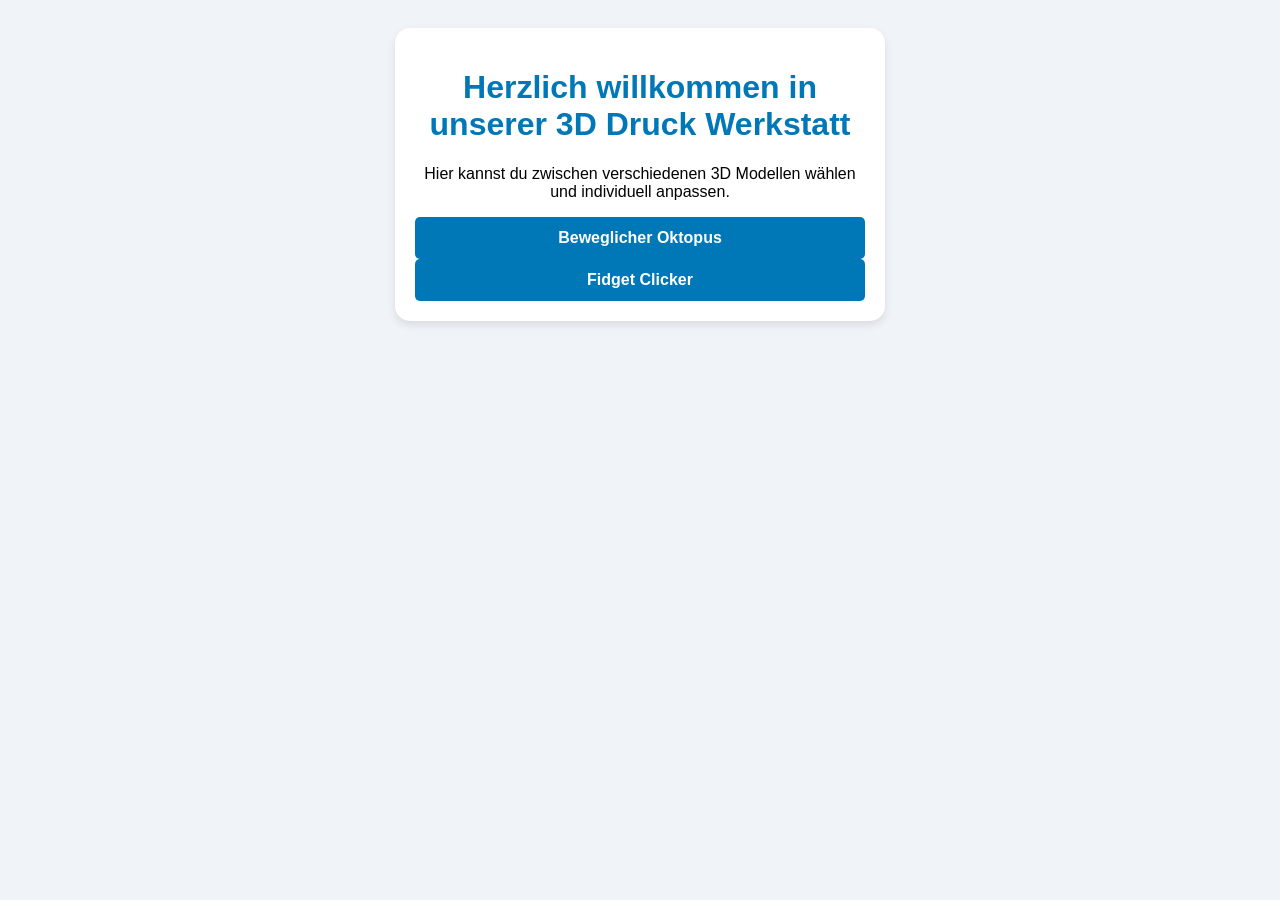
<file: index.html>
<!DOCTYPE html>
<html lang="de">
<head>
    <meta charset="UTF-8">
    <title>Meine 3D Druck Werkstatt</title>
    <link rel="stylesheet" href="styles/main.css">
</head>
<body>

    <div class="card">
        <h1>Herzlich willkommen in unserer 3D Druck Werkstatt</h1>
        <p>Hier kannst du zwischen verschiedenen 3D Modellen wählen und individuell anpassen.</p>

        <button id="btn-oktopus" onclick="oeffneOktopusShop()">Beweglicher Oktopus</button>

        <button id="btn-fidget" onclick="oeffneFidgetShop()">Fidget Clicker</button>



    </div>
    <script src="scripts/main.js"></script>


</body>
</html>
</file>
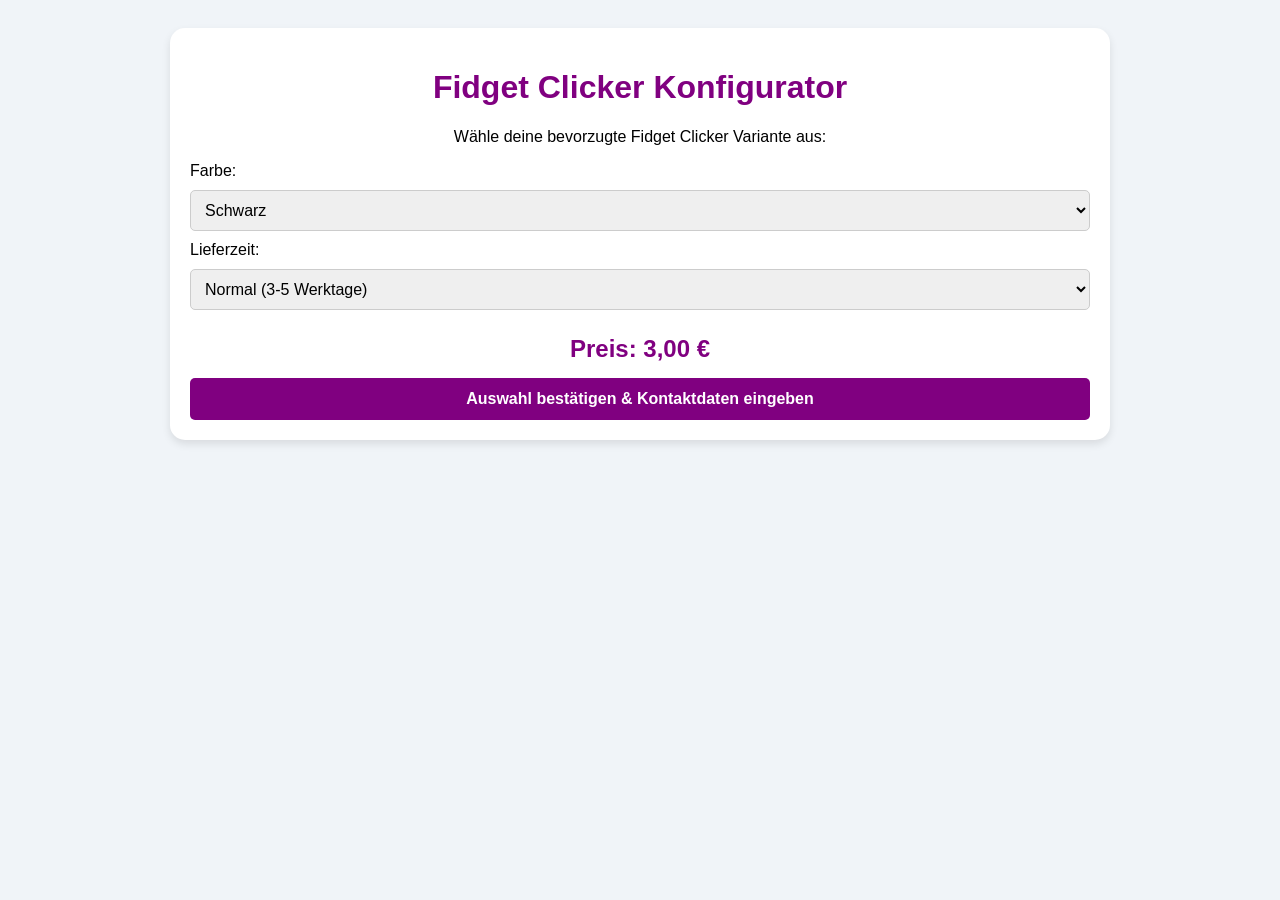
<file: fidget.html>
<html lang="de">
<head>
    <meta charset="UTF-8">
    <title>Fidget Clicker</title>
    <link rel="stylesheet" href="styles/fidget.css">
</head>
<body>
    <div class="card">
        <h1>Fidget Clicker Konfigurator</h1>
        <p>Wähle deine bevorzugte Fidget Clicker Variante aus:</p>

        <label for="color" style="display:block; text-align:left;">Farbe:</label>
        <select id="color">
            <option value="black">Schwarz</option>
            <option value="white">Weiß</option>
            <option value="red">Rot</option>
        </select>

        <label for="deliverytime" style="display:block; text-align:left;">Lieferzeit:</label>
        <select id="deliverytime" onchange="berechnePreis()">
            <option value="normal">Normal (3-5 Werktage)</option>
            <option value="express">Express (1-2 Werktage) (+2,00 €)</option>
        </select>

        <div class="price-tag">Preis: <span id="finaler-preis">3,00</span> €</div>

        <button id="btn-bestellen" onclick="oeffneBriefkasten()">Auswahl bestätigen & Kontaktdaten eingeben</button>

        <!-- Das eingebettete SeaTable-Formular -->
        <div id="briefkasten-container">
            <iframe id="seatable-form" src=""></iframe>
        </div>
    </div>

    <script src="scripts/fidget.js"></script>

</body>
</html>
</file>
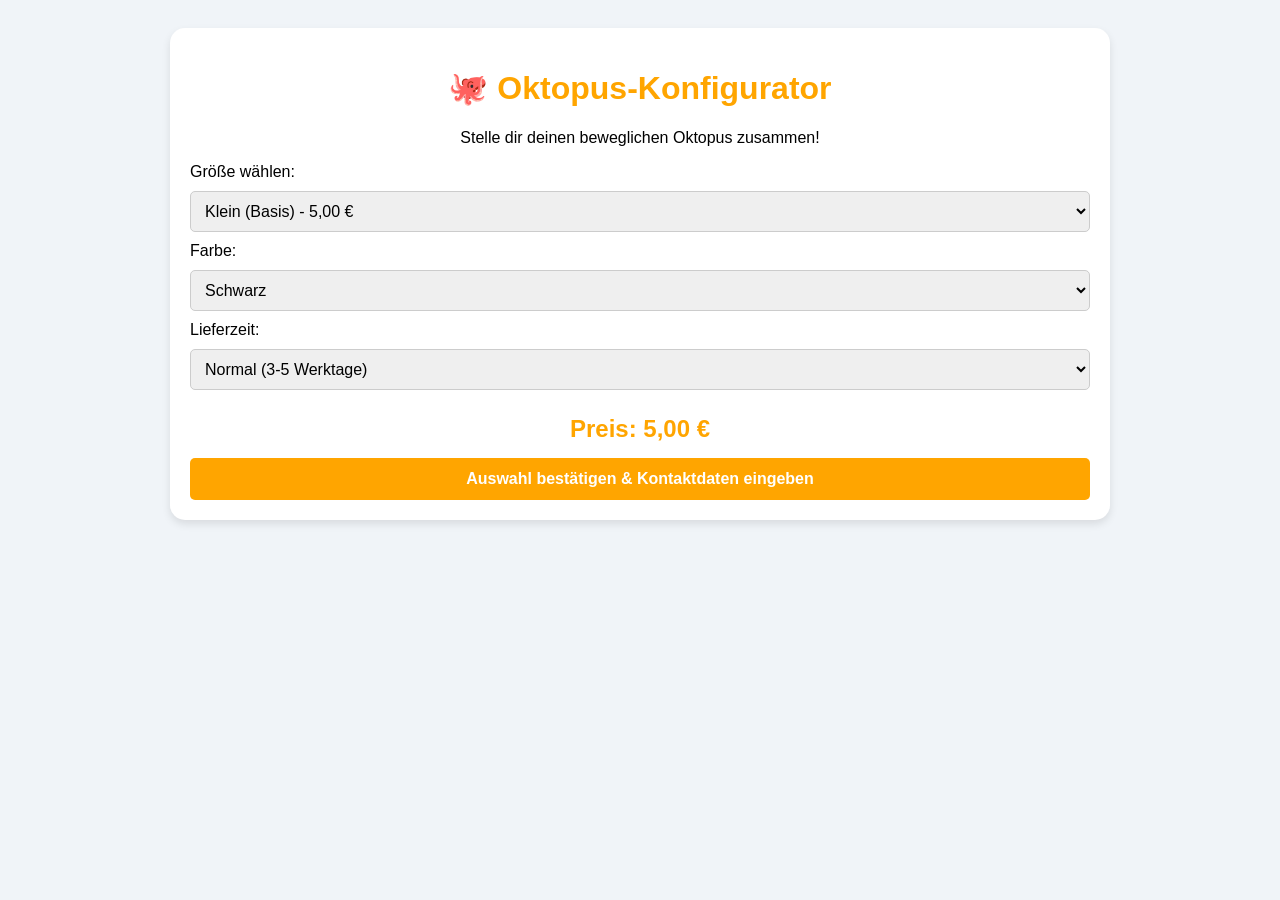
<file: oktopus.html>
<!DOCTYPE html>
<html lang="de">
<head>
    <meta charset="UTF-8">
    <title>Mein Oktopus-Shop</title>
    <link rel="stylesheet" href="styles/oktopus.css">
</head>
<body>

    <div class="card">
        <h1>🐙 Oktopus-Konfigurator</h1>
        <p>Stelle dir deinen beweglichen Oktopus zusammen!</p>

        <label for="size" style="display:block; text-align:left;">Größe wählen:</label>
        <select id="size" onchange="berechnePreis()">
            <option value="klein">Klein (Basis) - 5,00 €</option>
            <option value="mittel">Mittel (+ 2,00 €)</option>
            <option value="riesig">Riesig (+ 5,00 €)</option>
        </select>

        <label for="color" style="display:block; text-align:left;">Farbe:</label>
        <select id="color" onchange="berechnePreis()">
            <option value="black">Schwarz</option>
            <option value="white">Weiß</option>
            <option value="red">Rot</option>
        </select>

        <label for="deliverytime" style="display:block; text-align:left;">Lieferzeit:</label>
        <select id="deliverytime" onchange="berechnePreis()">
            <option value="normal">Normal (3-5 Werktage)</option>
            <option value="express">Express (1-2 Werktage) (+ 3,00 €)</option>
        </select>

        <div class="price-tag">Preis: <span id="finaler-preis">5,00</span> €</div>

        <button id="btn-bestellen" onclick="oeffneBriefkasten()">Auswahl bestätigen & Kontaktdaten eingeben</button>

        <!-- Das eingebettete SeaTable-Formular -->
        <div id="briefkasten-container">
            <iframe id="seatable-form" src=""></iframe>
        </div>
    </div>

    <script src="scripts/oktopus.js"></script>


</body>
</html>
</file>
<file: styles/main.css>
body {
    font-family: Arial, sans-serif;
    background: #f0f4f8;
    text-align: center;
    padding: 20px;
}

.card {
    background: white;
    max-width: 450px;
    margin: auto;
    padding: 20px;
    border-radius: 15px;
    box-shadow: 0 4px 8px rgba(0,0,0,0.1);
}

select {
    width: 100%;
    padding: 10px;
    margin: 10px 0;
    border-radius: 5px;
    border: 1px solid #ccc;
    font-size: 16px;
    box-sizing: border-box;
}

h1 {
    color: #0077b6;
}

.price-tag {
    font-size: 24px;
    font-weight: bold;
    color: #00b4d8;
    margin: 15px 0;
}

button {
    width: 100%;
    padding: 12px;
    background: #0077b6;
    color: white;
    border: none;
    border-radius: 5px;
    font-size: 16px;
    font-weight: bold;
    cursor: pointer;
}

    button:hover {
        background: #005f91;
    }

/* Container für das sichere SeaTable-Formular */
#briefkasten-container {
    display: none;
    margin-top: 20px;
    border-top: 2px dashed #00b4d8;
    padding-top: 15px;
}

iframe {
    width: 100%;
    height: 600px;
    border: none;
    border-radius: 8px;
}
</file>
<file: styles/fidget.css>
body {
    font-family: Arial, sans-serif;
    background: #f0f4f8;
    text-align: center;
    padding: 20px;
}

.card {
    background: white;
    max-width: 900px;
    margin: auto;
    padding: 20px;
    border-radius: 15px;
    box-shadow: 0 4px 8px rgba(0,0,0,0.1);
}

select {
    width: 100%;
    padding: 10px;
    margin: 10px 0;
    border-radius: 5px;
    border: 1px solid #ccc;
    font-size: 16px;
    box-sizing: border-box;
}

h1 {
    color: purple;
}

.price-tag {
    font-size: 24px;
    font-weight: bold;
    color: purple;
    margin: 15px 0;
}

button {
    width: 100%;
    padding: 12px;
    background: purple;
    color: white;
    border: none;
    border-radius: 5px;
    font-size: 16px;
    font-weight: bold;
    cursor: pointer;
}

    button:hover {
        background-color: mediumpurple;
    }

/* Container für das sichere SeaTable-Formular */
#briefkasten-container {
    display: none;
    margin-top: 20px;
    border-top: 2px dashed #00b4d8;
    padding-top: 15px;
}

iframe {
    width: 100%;
    height: 600px;
    border: none;
    border-radius: 8px;
}
</file>
<file: styles/oktopus.css>
body {
    font-family: Arial, sans-serif;
    background: #f0f4f8;
    text-align: center;
    padding: 20px;
}

.card {
    background: white;
    max-width: 900px;
    margin: auto;
    padding: 20px;
    border-radius: 15px;
    box-shadow: 0 4px 8px rgba(0,0,0,0.1);
}

select {
    width: 100%;
    padding: 10px;
    margin: 10px 0;
    border-radius: 5px;
    border: 1px solid #ccc;
    font-size: 16px;
    box-sizing: border-box;
}

h1 {
    color: orange;
}

.price-tag {
    font-size: 24px;
    font-weight: bold;
    color: orange;
    margin: 15px 0;
}

button {
    width: 100%;
    padding: 12px;
    background: orange;
    color: white;
    border: none;
    border-radius: 5px;
    font-size: 16px;
    font-weight: bold;
    cursor: pointer;
}

    button:hover {
        background: #FFB733;
    }

/* Container für das sichere SeaTable-Formular */
#briefkasten-container {
    display: none;
    margin-top: 20px;
    border-top: 2px dashed #00b4d8;
    padding-top: 15px;
}

iframe {
    width: 100%;
    height: 600px;
    border: none;
    border-radius: 8px;
}
</file>
